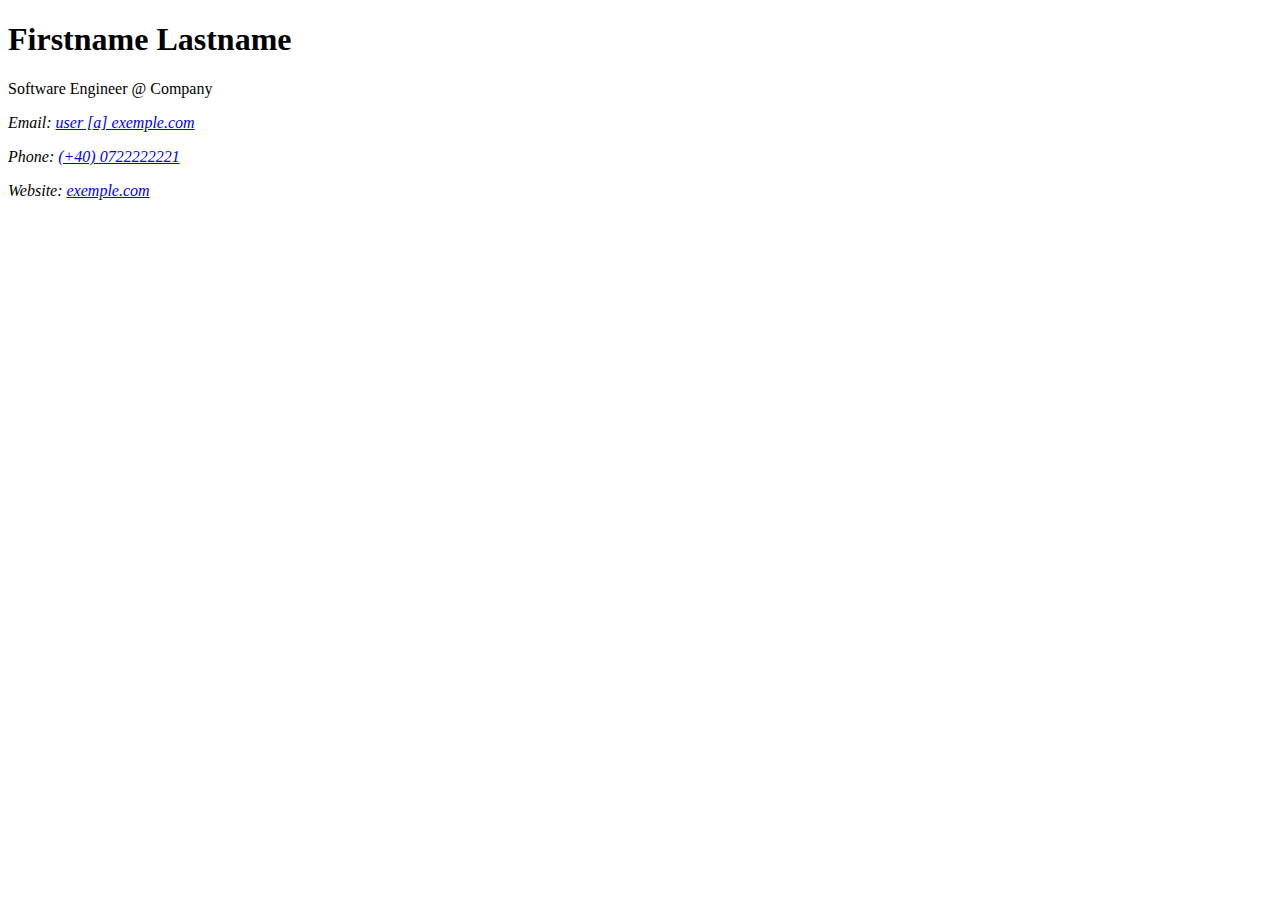
<file: card.html>
<!DOCTYPE html>
<html lang="en">

    <head>
        <title>My bussiness card</title>
        <meta charset="utf-8">
    </head>

    <body>
        
        <div class="business-card">
            <h1>Firstname Lastname</h1>
            <p>Software Engineer @ Company</p>
            <address>
                <p>Email: <a href="mailto:username@exemple.com">user [a] exemple.com</a></p>
                <p>Phone: <a href="tel:+4000000000">(+40) 0722222221</a></p>
                <p>Website: <a href="http://exemple.com">exemple.com</a></p>
            </address>
           
        </div>

    </body>

    

</html>
</file>
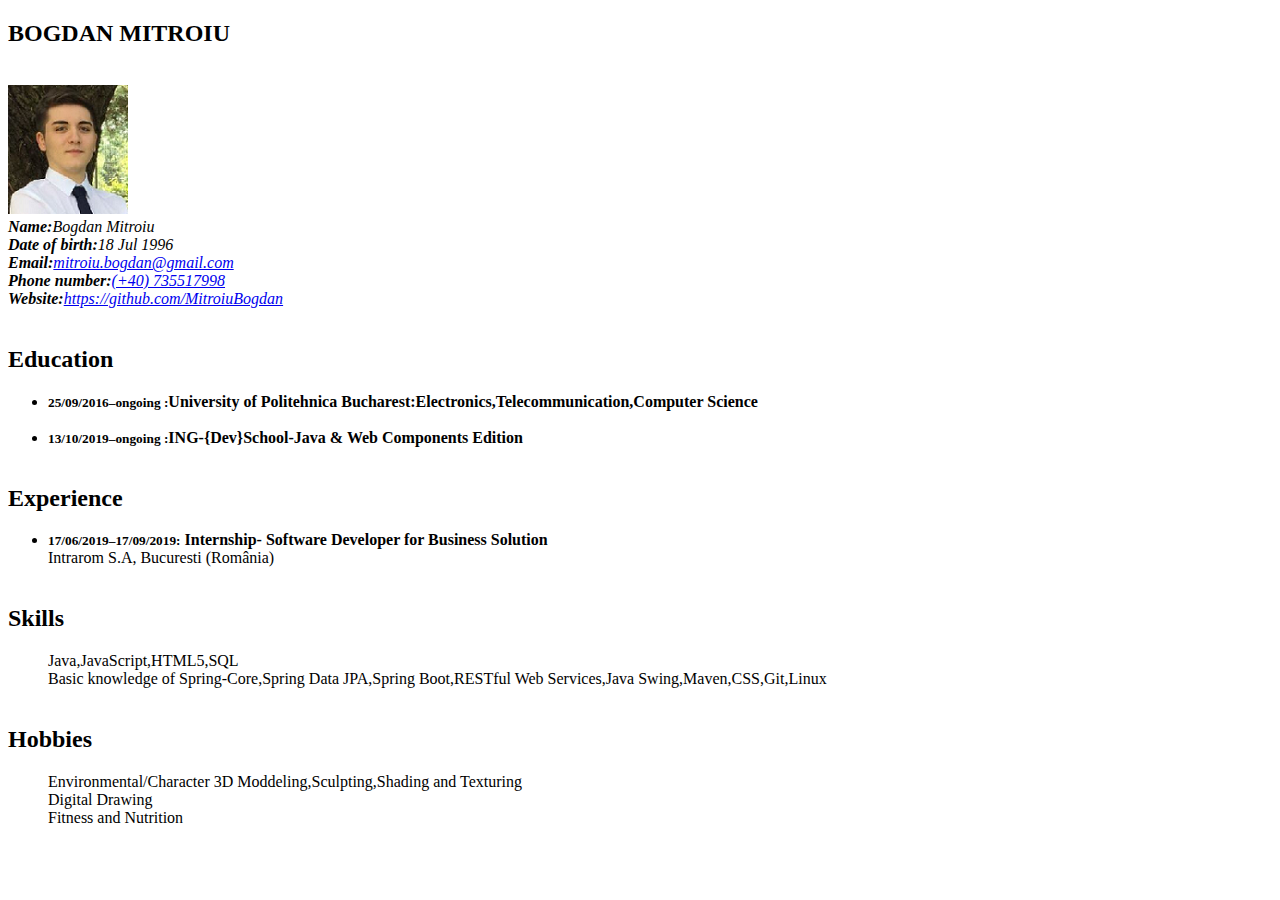
<file: CV-course2.html>
<!DOCTYPE html>
<html lang="en">

<head>
    <meta charset="UTF-8">
    <meta name="viewport" content="width=device-width, initial-scale=1.0">
    <meta http-equiv="X-UA-Compatible" content="ie=edge">
    <title>CV-MitroiuBogdan</title>
</head>

<body>

    <header>
        <h2>BOGDAN MITROIU</h2><br>
        
    </header>

    <section>

        <address>

            <img src="cv-img.png" alt="Photo"><br>
            <strong>Name:</strong>Bogdan Mitroiu<br>
            <strong>Date of birth:</strong>18 Jul 1996<br>
            <strong>Email:</strong><a href="mailto:mitroiu.bogdan@gmail.com">mitroiu.bogdan@gmail.com</a><br>
            <strong>Phone number:</strong><a href="tel:+40735517998">(+40) 735517998</a><br>
            <strong>Website:</strong><a
                href="https://github.com/MitroiuBogdan">https://github.com/MitroiuBogdan</a><br><br>

        </address>



        <section id="education">
            <h2>Education</h2>
            <ul>
                <li>
                    <strong><small>25/09/2016–ongoing :</small>University of Politehnica
                        Bucharest:Electronics,Telecommunication,Computer Science</strong><br>
                    <br>
                </li>
                <li>
                    <strong><small>13/10/2019–ongoing :</small>ING-{Dev}School-Java & Web Components
                        Edition</strong><br>
                    <br>
                </li>
            </ul>
        </section>



        <section id="experience">
            <h2>Experience</h2>
            <ul>
                <li>
                    <strong><small>17/06/2019–17/09/2019:</small> Internship- Software Developer for
                        Business Solution</strong><br>
                    Intrarom S.A, Bucuresti (România)
                    <br><br>
                </li>
            </ul>
        </section>



        <section id="skills">
            <h2>Skills</h2>
            <ul style="list-style: none;">
                <li>
                    Java,JavaScript,HTML5,SQL<br>
                    Basic knowledge of Spring-Core,Spring Data JPA,Spring Boot,RESTful Web Services,Java
                    Swing,Maven,CSS,Git,Linux<br><br>
                </li>
            </ul>
        </section>



        <section id="hobbies">
            <h2>Hobbies</h2>
            <ul style="list-style: none;">
                <li style="list-style: none;">
                    Environmental/Character 3D Moddeling,Sculpting,Shading and Texturing<br>
                    Digital Drawing<br>
                    Fitness and Nutrition<br>  
                </li>
            </ul>
        </section>


    </section>



</body>


</html>
</file>
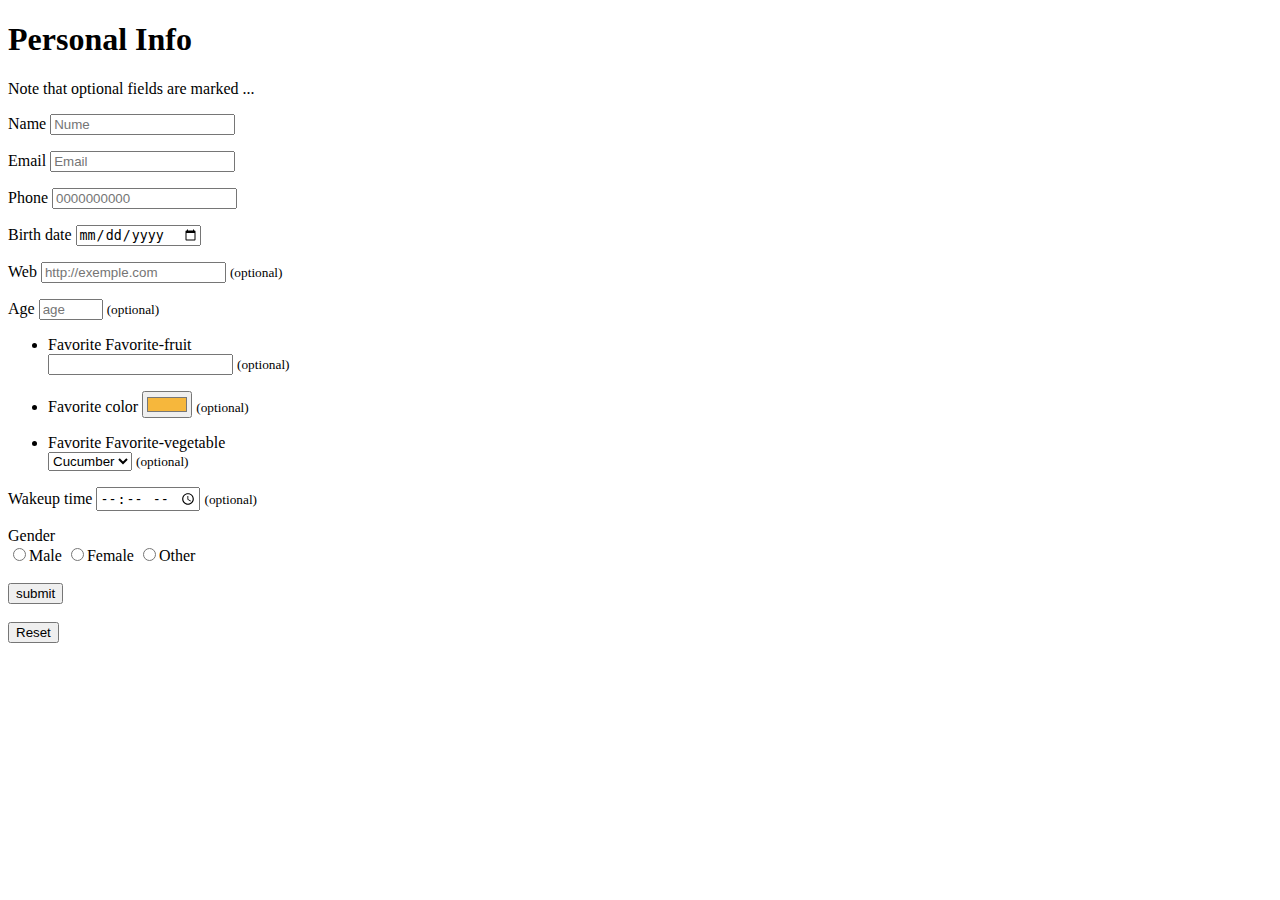
<file: formular.html>
<!DOCTYPE html>
<html lang="en">

<head>
    <meta charset="UTF-8">
    <meta name="viewport" content="width=device-width, initial-scale=1.0">
    <meta http-equiv="X-UA-Compatible" content="ie=edge">
    <title>Document</title>
</head>

<!-- Formular 
    NUme
    email
    phone
    erb
    age
    birth date
    favorite vegetable
    favorite fruit
    favorite color
    wakeup time
    submit reset -->


<form action="">
    <h1>Personal Info</h1>
    <p>Note that optional fields are marked ...</p>

    <p>
        <label for="User Name">Name</label>
        <input type="text" placeholder="Nume" required minlength="2" maxlength="255">
    </p>
    <p>
        <label for="Email">Email</label>
        <input type="email" placeholder="Email" required>
    </p>
    <p>
        <label for="Phone">Phone</label>
        <input type="tel" placeholder="0000000000" required>
    </p>
    <p>
        <label for="birth">Birth date</label>
        <input type="date" placeholder="YYYY/MM/DD" required>
    </p>

    <p>
        <label for="Website">Web</label>
        <input type="url" placeholder="http://exemple.com" maxlength="1000">
        <small>(optional)</small>
    </p>

    <p>
        <label for="Age">Age</label>
        <input type="number" placeholder="age" min="0" max="130">
        <small>(optional)</small>
    </p>

    <ul>  
        <li>
            <p>
                <label for="Favorite-fruit">Favorite Favorite-fruit
                    <br>
                    <input type="text" list="list-fruit" pattern="[Bb]anana|[Aa]pple">
                    <small>(optional)</small>
                    <datalist id="list-fruit">
                        <option>Banana</option>
                        <option>Apple</option>
                    </datalist>
                </label>

            </p>
        </li>
        <li>
            <p>
                <label for="Favorite-color">Favorite color</label>
                <input type="color" value="#f6b73c">
                <small>(optional)</small>
            </p>
        </li>
        <li>
            <p>
                <label for="Favorite-vegetable">Favorite Favorite-vegetable
                    <br>
                    <!-- <input type="text" placeholder="ex:tomato,carrot, ..."> -->
                    <select>
                        <option>Cucumber</option>
                        <option>Carrot</option>
                        <option>Broccoli</option>
                    </select>
                    <small>(optional)</small>
                </label>
            </p>
        </li>

    </ul>

    <p>
        <label for="Wakeup time">Wakeup time</label>
        <input type="time">
        <small>(optional)</small>
    </p>

    <div>
        <label for="gender">Gender</label>
        <br>
        <input type="radio" value="male">Male
        <input type="radio" value="female">Female
        <input type="radio" value="other">Other
    </div>


    <br>
    <button type="submit">submit</button>
    <br>
    <br>
    <button type="reset">Reset</button>






</form>



<!-- CV IN HTML -->



</body>

</html>
</file>
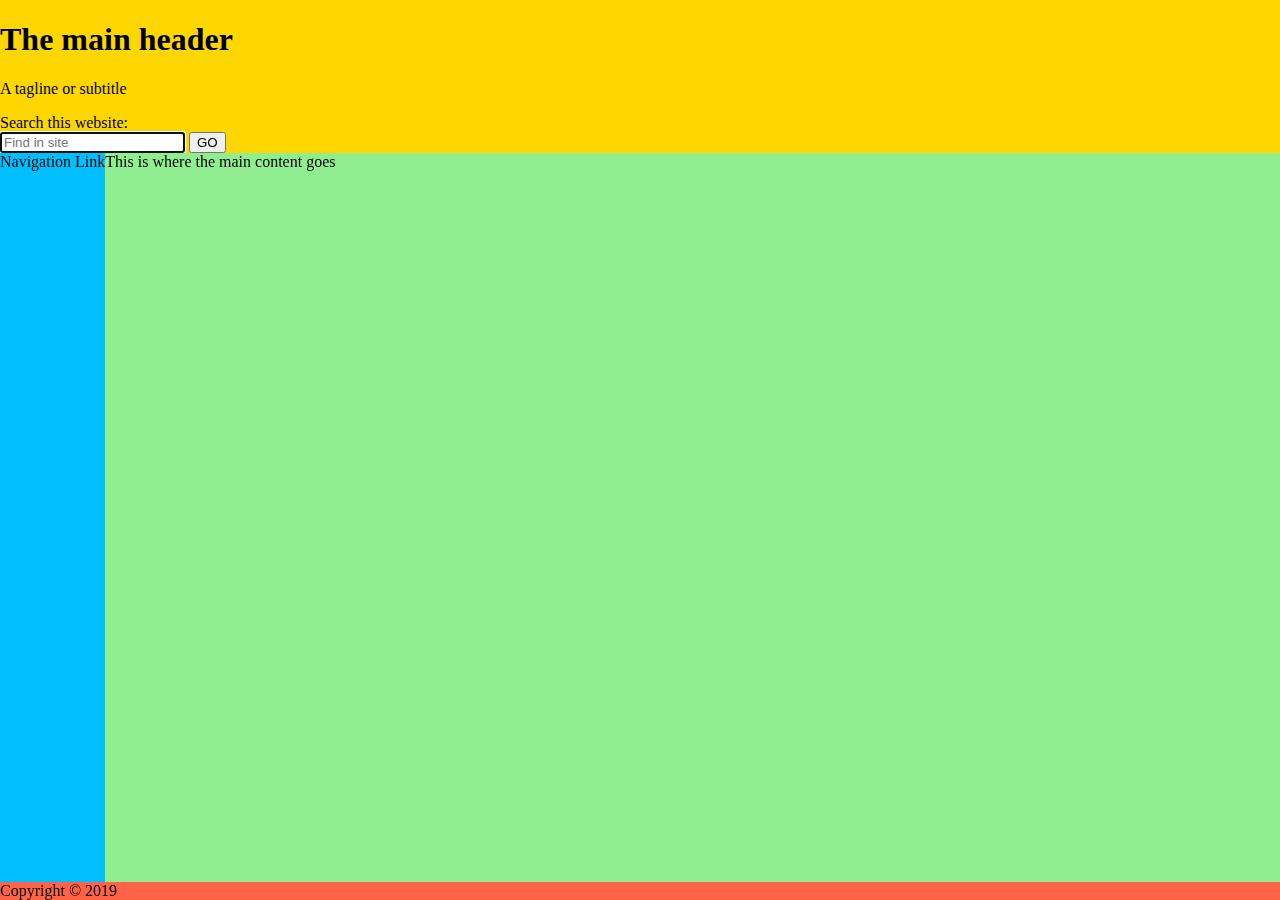
<file: course-3/course3.html>
<!DOCTYPE html>
<html lang="en">

<head>
  <meta charset="UTF-8">
  <meta name="viewport" content="width=device-width, initial-scale=1.0">
  <meta http-equiv="X-UA-Compatible" content="ie=edge">
  <title>Document</title>

<style>
html{
  height: 100%;
}

body{
  display: flex;
  flex-direction: column;
  height: 100%;
  /* 100vh=100% */
  margin: 0;
}
aside{
  background: deepskyblue;
}
footer{
  background: tomato;
}
header{
  background: gold;
}
main {
  background: lightgreen;
  display: flex;
  flex: 1;
}
</style>

</head>

<!--
  //flexboxfroggy
  Selectors CSS 
div{}

.cls {}

div .cls{}


#id {}


#id div .cls{}
,(sau)

ex #id div , .cls{}

#id >div.cls{} 

//prin atribute

<div class="cls" atr="mar">

div[atr="mar"] { }

div:firstChild {}
div:nth-child(n){}

div::selected (pseudo-elemente)

/////////////////////// BOX model

border=distanta de la padding catre margini

margin
border
---------
 p   |  p
p-Content-p
 p   |  p
 --------
 border
 margin


 -->

<body>
  <header>
    <h1>The main header</h1>
    <p>A tagline or subtitle</p>

    <form>
      <label for="search">Search this website:</label><br>
      <input id="search" type="search" name="q" placeholder="Find in site" autofocus>
      <button>GO</button>
    </form>

  </header>

  <main>
    <aside>
      <nav>Navigation Link</nav>

    </aside>
    <div id="content">

      This is where the main content goes
    </div>

  </main>
  <footer>Copyright &copy; 2019 </footer>

</body>
<!-- 
JS

let var const





 -->
<script>

  var a=1;
  let b=2;

  // const=declarare by default
  //null=object

const obj={

  nume:"Nume",
  age:20,
  email:"example@yahoo.com"
}
 const arr=['String',10,false];
 


</script>
</html>
</file>
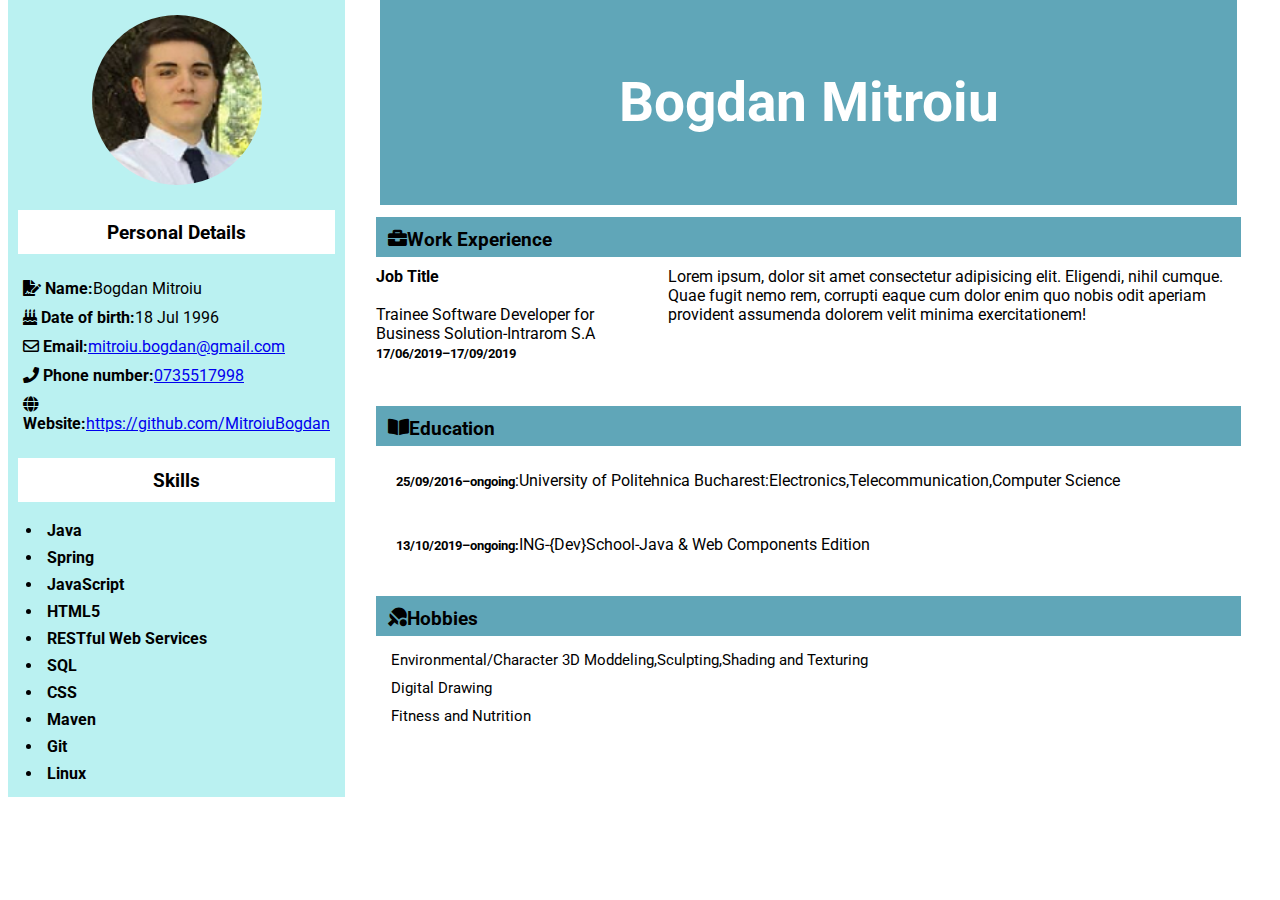
<file: course-3/cv_withCss.html>
<!DOCTYPE html>
<html lang="en">



<head>
  <meta charset="UTF-8">
  <meta name="viewport" content="width=device-width, initial-scale=1.0">
  <meta http-equiv="X-UA-Compatible" content="ie=edge">
  <link rel="stylesheet" href="http://use.fontawesome.com/releases/v5.6.1/css/all.css">
  <title>Document</title>

  <style>
    @import url('https://fonts.googleapis.com/css?family=Roboto&display=swap');

    * {
      box-sizing: border-box;
      margin-top: 0px;
      margin-bottom: 0px;
      padding: 0;

    }

    #avatar {
      display: flex;
      /* flex-OY */
      align-items: center;
      /*flex-OX  */
      justify-content: center;
      padding: 15px;
    }

    #avatar img {
      height: 170px;
      width: 170px;
      border-radius: 50%;
    }

    #main-container {

      display: flex;
      flex-direction: row;
      /* align-items: stretch; */
    }


    #right-container {

      display: flex;
      flex-direction: column;
      flex: 3.5;
      background: white;


    }

    #left-container {
      display: flex;
      flex-direction: column;
      flex: 1;

    }

    header {
      background: rgb(96, 166, 184);
      margin-left: 35px;
      margin-right: 35px;
      padding: 20px;
      flex: 2.9;
      display: flex;
      justify-content: center;
      align-items: center;

    }

    /* avatar,personal-details,skills */
    .left-item {

      display: inline;
      border: none;
      background: rgb(186, 241, 241);

    }

    /* work-exp,education,hobbies */
    .right-item {

      margin-left: 15px;
      margin-right: 15px;
      background: white;
      flex: 1;

    }

    #work-experience {
      display: flex;
      flex-direction: row;
    }

    #work-experience .job {
      margin: 0;
      background: white;
      flex: 1;
      padding-top: 10px;

    }

    #work-experience .job-description {

      background: white;
      flex: 2;
      padding: 10px;
    }



    #wo-ed-ho-section {
      display: flex;
      flex: 10;
      padding: 0.75rem;
      margin: 0 0.25rem;
      flex-direction: column;

    }

    #skill ul {

      margin: 30px;
      padding: 5px;
      margin-top: 5px;
      margin-bottom: 5px;
    }

    #skill ul li {
      font-weight: bolder;
      padding: 4px;
      /* margin-top: 4px; */
    }

    #personal-info ul {
      list-style: none;
      padding: 10px;


    }

    #personal-info ul li {
      padding: 5px;
    }


    #hobbies ul li {
      padding: 5px;
    }

    #hobbies ul {
      list-style: none;
      padding: 10px;
      font-size: 15px;
    }

    body {

      font-family: 'Roboto', sans-serif;
    }

    i {
      text-decoration: none;
    }

    /* TEXT */
    .personal-skill-text {

      padding-bottom: 10px;
      margin: 10px;
      background: white;
    }

    .text-education {
      margin-top: 5px;
      padding: 20px;
    }

    span {
      font-weight: bold;
      font-size: small;

    }

    h1 {

      font-size: 55px;
      color: white;
    }

    h3 {


      color: black;
      padding: 0.75rem;
      margin: 0 0.25rem;
      text-align: center;



    }

    .text-work-education {
      /* padding: 10px; */

      display: flex;
      height: 40px;
      margin-left: 15px;
      margin-right: 15px;
      background: rgb(96, 166, 184);


    }
  </style>

</head>

<body>

  <main id="main-container">



    <section id="left-container">

      <!-- left item 0 -->
      <div id="avatar" class="left-item">
        <img src="cv-img.png" alt="Photo"><br>
      </div>

      <!-- left item 1 -->
      <div id="personal-info" class="left-item">


        <h3 class="personal-skill-text">Personal Details</h3>

        <ul>

          <li><strong><i class="fas fa-file-signature"></i> Name:</strong>Bogdan Mitroiu</li>
          <li><strong><i class="fas fa-birthday-cake"></i> Date of birth:</strong>18 Jul 1996</li>
          <li><strong><i class="far fa-envelope"></i> Email:</strong><a
              href="mailto:mitroiu.bogdan@gmail.com">mitroiu.bogdan@gmail.com</a></li>
          <li><strong><i class="fas fa-phone"></i> Phone number:</strong><a href="tel:+40735517998">0735517998</a>
          </li>
          <li><strong><i class="fas fa-globe"></i> Website:</strong><a
              href="https://github.com/MitroiuBogdan">https://github.com/MitroiuBogdan</a></li>

        </ul>

      </div>

      </div>

      <!-- left item 2 -->
      <div id="skill" class="left-item">

        <h3 class="personal-skill-text">Skills</h3>

        <ul>
          <li>Java</li>
          <li>Spring</li>
          <li>JavaScript</li>
          <li>HTML5</li>
          <li>RESTful Web Services</li>
          <li>SQL</li>
          <li>CSS</li>
          <li>Maven</li>
          <li>Git</li>
          <li>Linux</li>
        </ul>

      </div>

    </section>


    <section id="right-container">

      <!-- right-item 0 -->
      <header>
        <h1>Bogdan Mitroiu</h1>
      </header>

      <!-- right-item 1 -->
      <section id="wo-ed-ho-section">

        <h3 class="text-work-education"><i class="fas fa-briefcase"></i> Work Experience</h3>

        <div id="work-experience" class="right-item">

          <div class="job">

            <h4>Job Title</h4><br>
            <p>Trainee Software Developer for
              Business Solution-Intrarom S.A</p>
            <p><small><span>17/06/2019–17/09/2019</span></small></p>

          </div>

          <div class="job-description">
            <p>


              Lorem ipsum, dolor sit amet consectetur adipisicing elit. Eligendi, nihil cumque. Quae fugit nemo rem,
              corrupti eaque cum dolor enim quo nobis odit aperiam provident assumenda dolorem velit minima
              exercitationem!

            </p>
          </div>
        </div>

        <h3 class="text-work-education"><i class="fas fa-book-open"></i> Education</h3>

        <!-- right-item 2 -->
        <div id="education" class="right-item">

          <p class="text-education"><span>25/09/2016–ongoing</span>:University of Politehnica
            Bucharest:Electronics,Telecommunication,Computer Science</p>

          <p class="text-education"><span>13/10/2019–ongoing:</span>ING-{Dev}School-Java & Web Components
            Edition</p>
        </div>

        <h3 class="text-work-education"><i class="fas fa-table-tennis"></i> Hobbies</h3>

        <!-- right-item 3 -->
        <div id="hobbies" class="right-item">

          <ul>
            <li> Environmental/Character 3D Moddeling,Sculpting,Shading and Texturing</li>
            <li> Digital Drawing</li>
            <li>Fitness and Nutrition</li>

          </ul>

        </div>

      </section>


    </section>



  </main>


</body>

</html>
</file>
